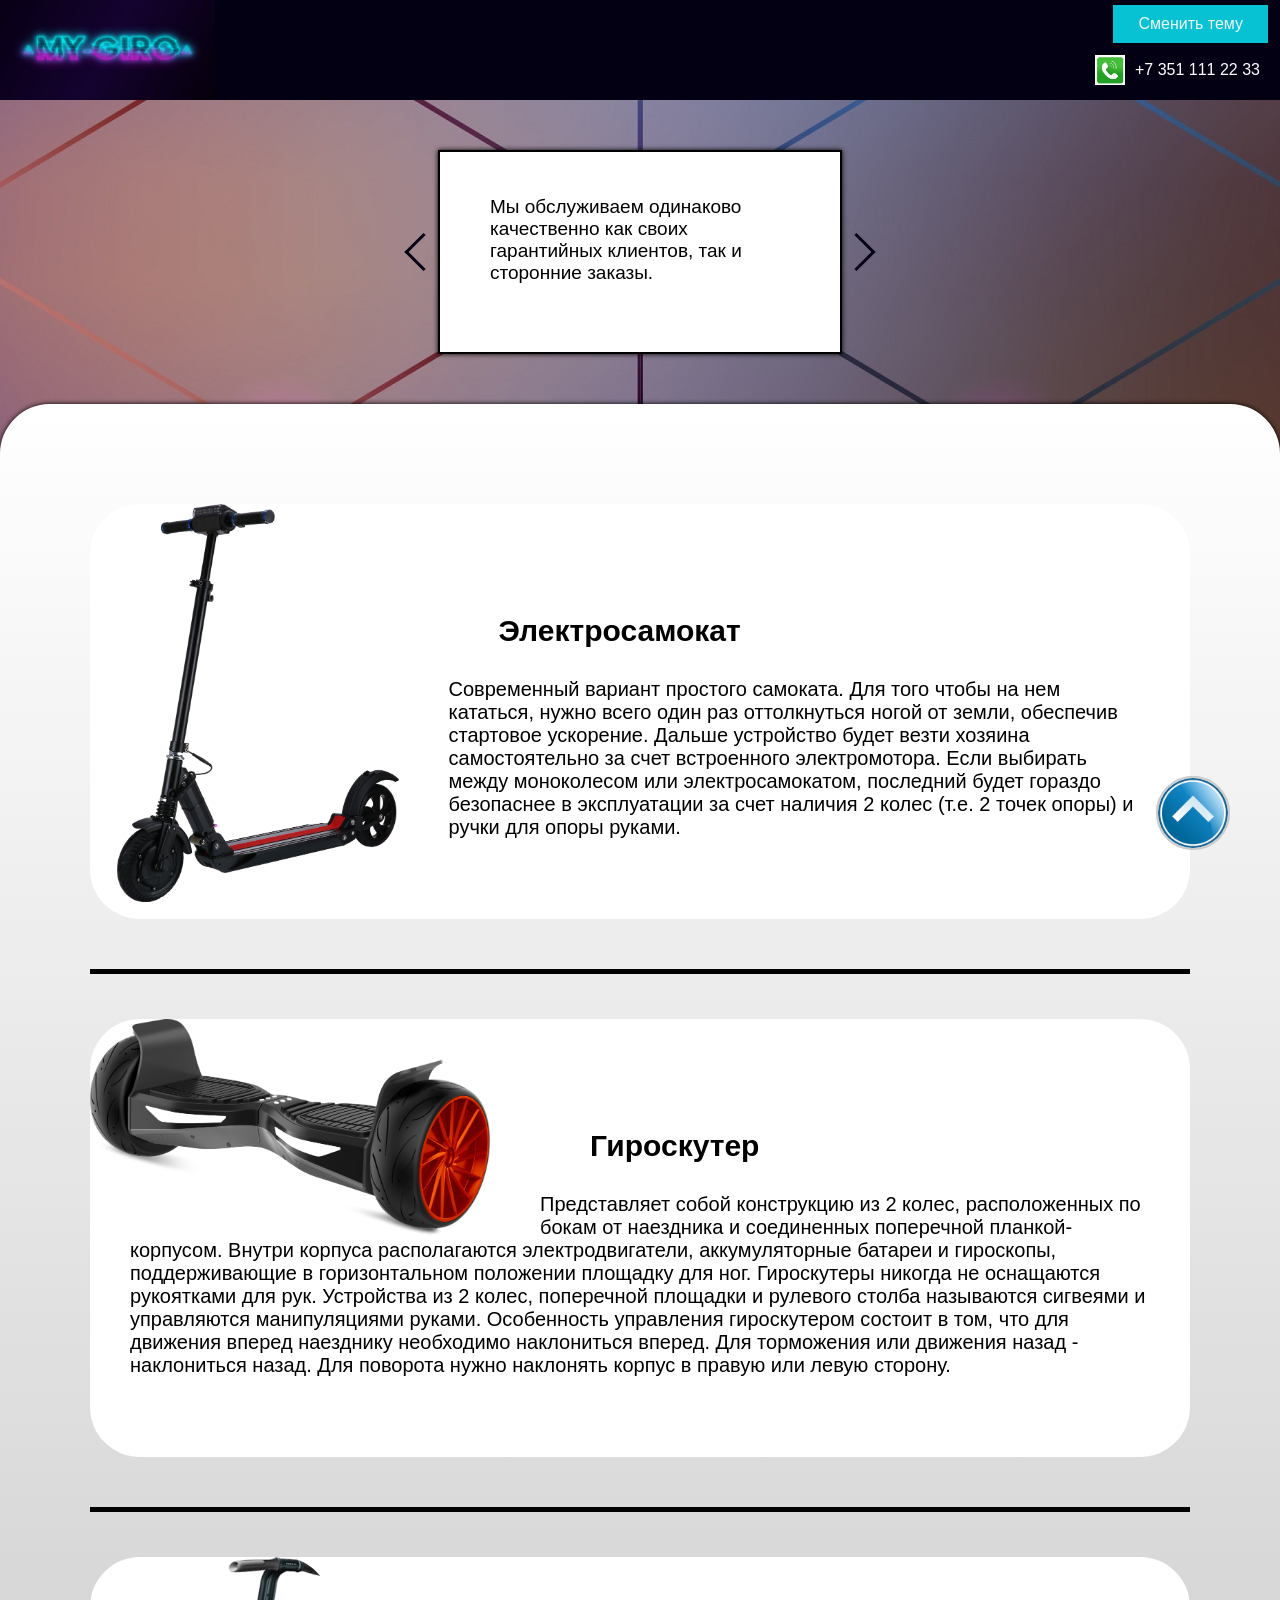
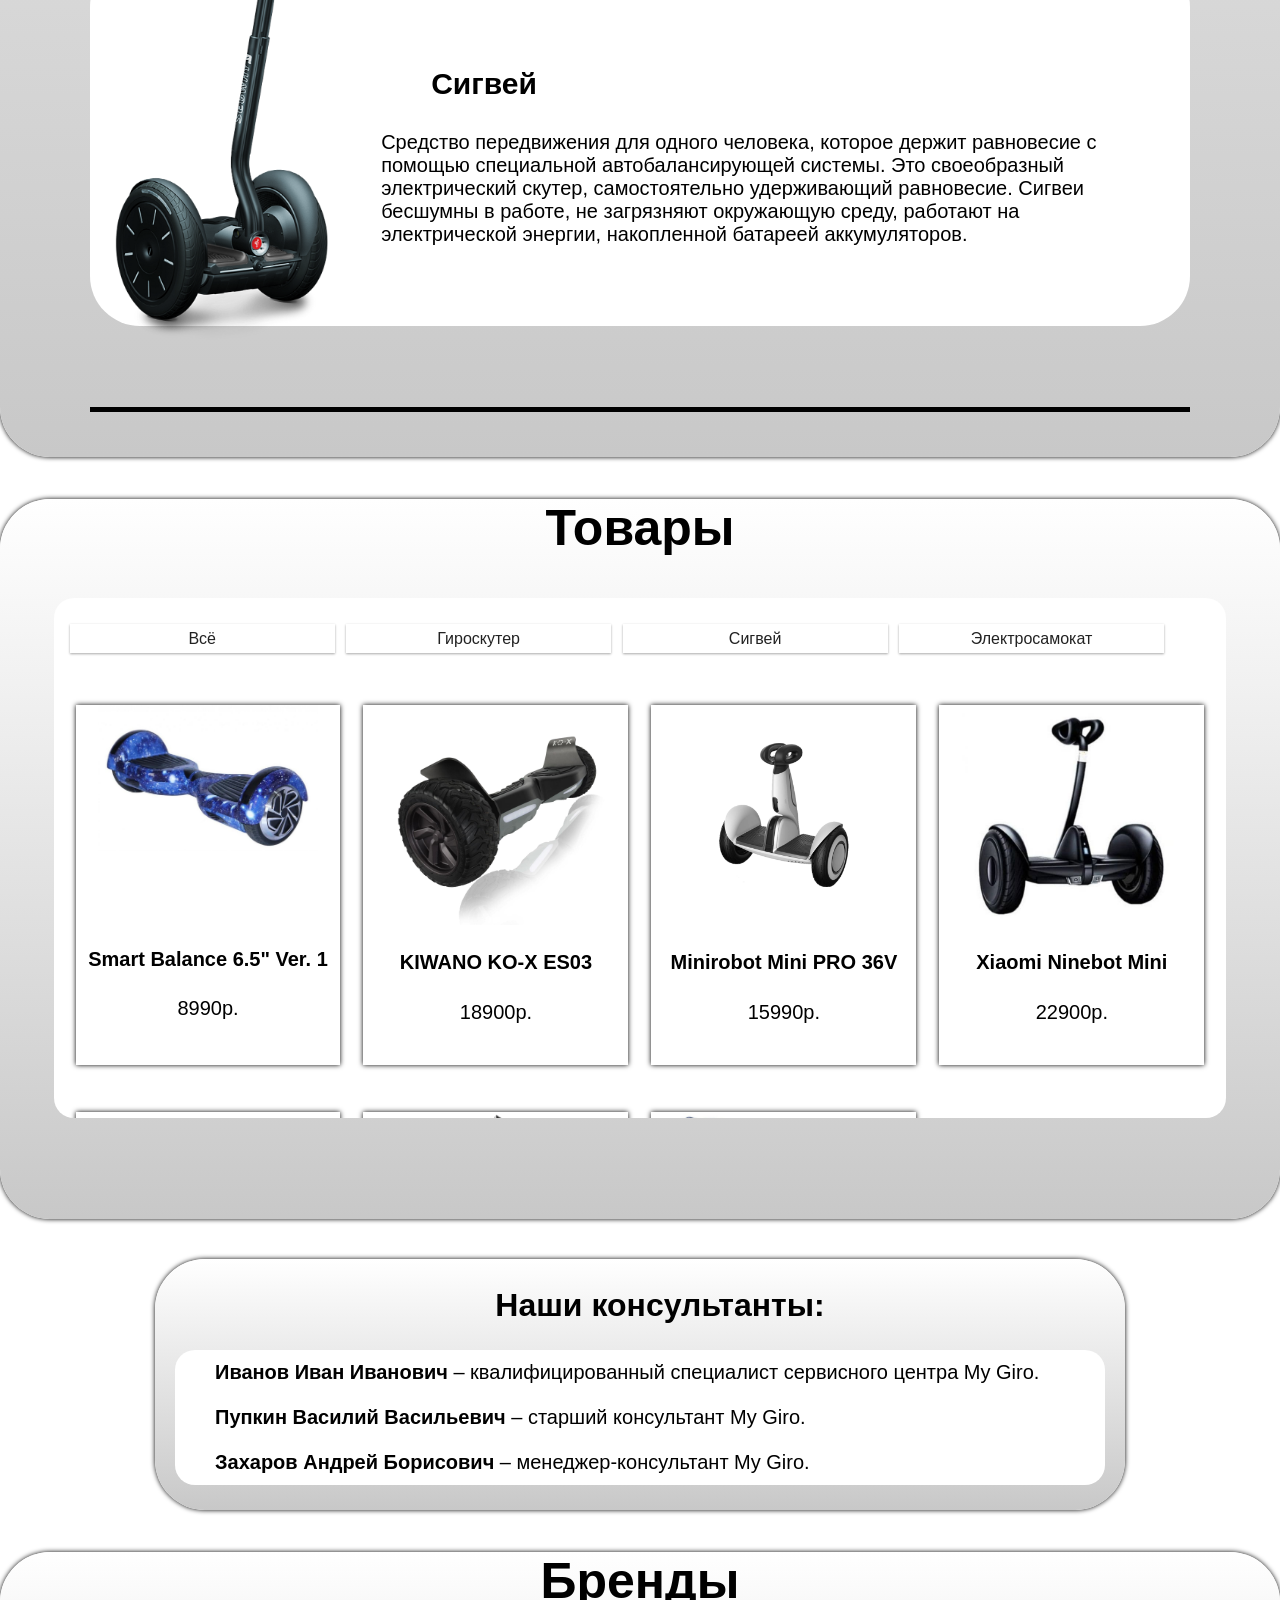
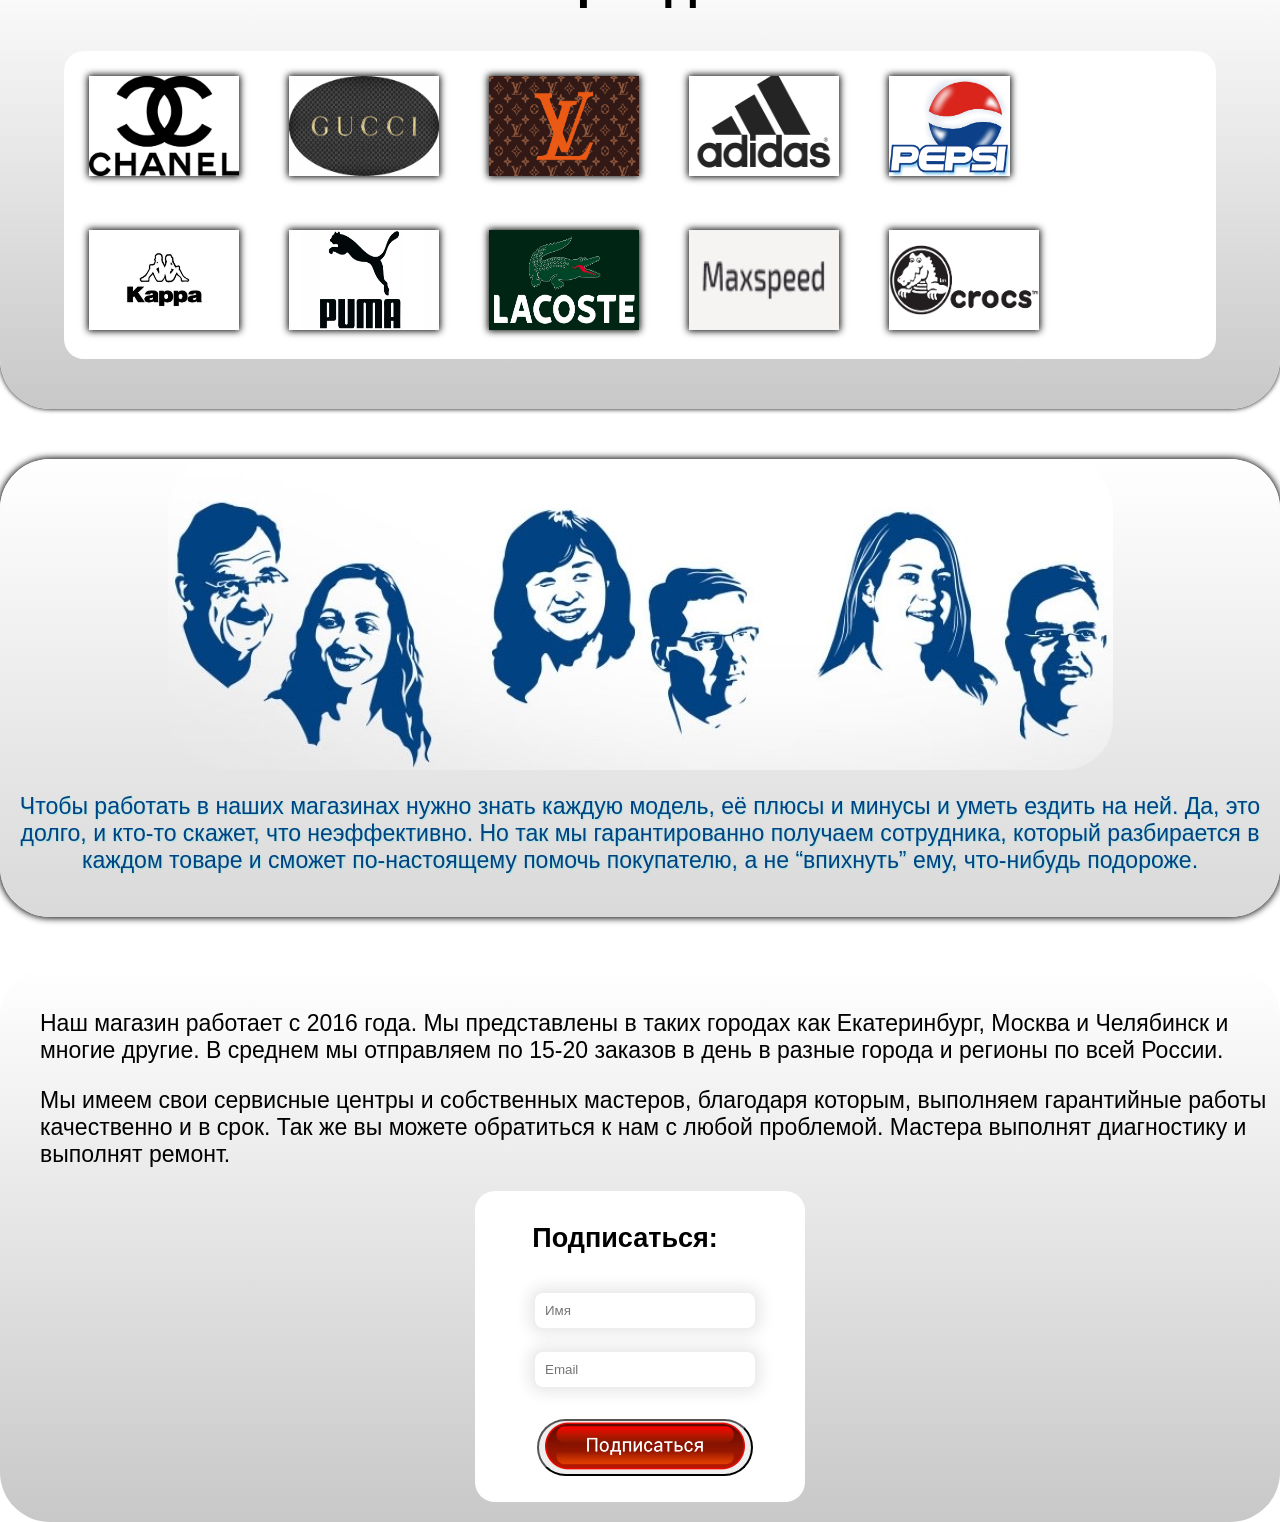
<file: index.html>
<!DOCTYPE html>
<html lang="ru">

<head>
    <meta charset="utf-8" />
    <title>My Giro</title>
    <link rel="stylesheet" href="master.css" id="theme-link" />
    <link rel="icon" href="logo2.ico" type="image/x-icon" />
</head>

<body>
    <header>
        <!-- Логотип -->
        <div class="logo">
            <img src="img/logo.png" alt="" class="logo-img" />
        </div>
        <!-- Кнопка смены темы -->
        <div class="theme-button" id="theme-button">Сменить тему</div>
        <!-- Телефон -->
        <div class="phone">
            <input type="image" src="img/call.jpg" alt="Позвонить" class="call" />
            <a href="#" class="number">+7 351 111 22 33</a>
        </div>
    </header>
    <!-- Кнопка возвращения наверх -->
    <a href="#" title="Вернуться к началу" class="topbutton">
        <img src="img/back.png" alt="" class="topbutton" />
    </a>
    <!-- блок слайдера -->
    <div class="carousel-wrapper">
        <span id="item-1"></span>
        <span id="item-2"></span>
        <span id="item-3"></span>
        <span id="item-4"></span>
        <!-- 1й элемент слайдера -->
        <div class="carousel-item item-1">
            <p class="slider">
                Мы обслуживаем одинаково качественно как своих гарантийных клиентов, так и сторонние заказы.
            </p>
            <a class="arrow arrow-prev" href="#item-4"></a>
            <a class="arrow arrow-next" href="#item-2"></a>
        </div>
        <!-- 2й элемент слайдера -->
        <div class="carousel-item item-2">
            <p class="slider">
                Если деталь сломалась — в нашем центре ее не будут ремонтировать, а сразу заменят на новую.
            </p>
            <a class="arrow arrow-prev" href="#item-1"></a>
            <a class="arrow arrow-next" href="#item-3"></a>
        </div>
        <!-- 3й элемент слайдера -->
        <div class="carousel-item item-3">
            <p class="slider">
                Мы работаем с крупной сетью сервисных центров, ее филиалы находятся в 70 городах России.
            </p>
            <a class="arrow arrow-prev" href="#item-2"></a>
            <a class="arrow arrow-next" href="#item-4"></a>
        </div>
        <!-- 4й элемент слайдера -->
        <div class="carousel-item item-4">
            <p class="slider">Гарантия действует в течении 3 лет!</p>
            <a class="arrow arrow-prev" href="#item-3"></a>
            <a class="arrow arrow-next" href="#item-1"></a>
        </div>
    </div>
    <!-- Блок, содержащий особенности электросамокатов, гироскутеров и сигвеев -->
    <div class="wrapper">
        <div class="content">
            <div class="container">
                <div class="item">
                    <img src="img/elsam.png" alt="" class="example" />
                    <div class="item-text">
                        <h3 class="title">Электросамокат</h3>
                        <p class="item-p">
                            Cовременный вариант простого самоката. Для того чтобы на нем кататься, нужно всего один раз оттолкнуться ногой от земли, обеспечив стартовое ускорение. Дальше устройство будет везти хозяина самостоятельно за счет встроенного электромотора. Если выбирать
                            между моноколесом или электросамокатом, последний будет гораздо безопаснее в эксплуатации за счет наличия 2 колес (т.е. 2 точек опоры) и ручки для опоры руками.
                        </p>
                    </div>
                </div>
                <div class="item">
                    <img src="img/gyro.png" alt="" class="example" />
                    <div class="item-text">
                        <h3 class="title">Гироскутер</h3>
                        <p class="item-p">
                            Представляет собой конструкцию из 2 колес, расположенных по бокам от наездника и соединенных поперечной планкой-корпусом. Внутри корпуса располагаются электродвигатели, аккумуляторные батареи и гироскопы, поддерживающие в горизонтальном положении площадку
                            для ног. Гироскутеры никогда не оснащаются рукоятками для рук. Устройства из 2 колес, поперечной площадки и рулевого столба называются сигвеями и управляются манипуляциями руками. Особенность управления гироскутером состоит
                            в том, что для движения вперед наезднику необходимо наклониться вперед. Для торможения или движения назад - наклониться назад. Для поворота нужно наклонять корпус в правую или левую сторону.
                        </p>
                    </div>
                </div>
                <div class="item">
                    <img src="img/seegway.png" alt="" class="example" />
                    <div class="item-text">
                        <h3 class="title">Сигвей</h3>
                        <p class="item-p">
                            Средство передвижения для одного человека, которое держит равновесие с помощью специальной автобалансирующей системы. Это своеобразный электрический скутер, самостоятельно удерживающий равновесие. Сигвеи бесшумны в работе, не загрязняют окружающую среду,
                            работают на электрической энергии, накопленной батареей аккумуляторов.
                        </p>
                    </div>
                </div>
            </div>
        </div>
    </div>
    <!-- Блок со списком товаров и фильтром -->
    <div class="products">
        <h2>Товары</h2>
        <div class="products-items">
            <!-- Фильтр -->
            <input type="radio" id="all" name="product" class="product" />
            <label for="all">Всё</label>
            <input type="radio" id="gyro" name="product" class="product" />
            <label for="gyro">Гироскутер</label>
            <input type="radio" id="seegway" name="product" class="product" />
            <label for="seegway">Сигвей</label>
            <input type="radio" id="elsam" name="product" class="product" />
            <label for="elsam">Электросамокат</label>
            <!-- Список товаров -->
            <div class="tile gyro">
                <div class="item-product">
                    <div class="product-img">
                        <img src="img/tov1.jpg" alt="" class="img-product" />
                    </div>
                    <div class="name-price1">
                        <h4>Smart Balance 6.5" Ver. 1</h4>
                        <div class="price">8990р.</div>
                    </div>
                </div>
            </div>
            <div class="tile gyro">
                <div class="item-product">
                    <div class="product-img">
                        <img src="img/tov2.jpg" alt="" class="img-product" />
                    </div>
                    <div class="name-price">
                        <h4>KIWANO KO-X ES03</h4>
                        <div class="price">18900р.</div>
                    </div>
                </div>
            </div>
            <div class="tile seegway">
                <div class="item-product">
                    <div class="product-img">
                        <img src="img/tov3.png" alt="" class="img-product" />
                    </div>
                    <div class="name-price">
                        <h4>Minirobot Mini PRO 36V</h4>
                        <div class="price">15990р.</div>
                    </div>
                </div>
            </div>
            <div class="tile seegway">
                <div class="item-product">
                    <div class="product-img">
                        <img src="img/tov4.jpg" alt="" class="img-product" />
                    </div>
                    <div class="name-price">
                        <h4>Xiaomi Ninebot Mini</h4>
                        <div class="price">22900р.</div>
                    </div>
                </div>
            </div>
            <div class="tile seegway">
                <div class="item-product">
                    <div class="product-img">
                        <img src="img/tov5.png" alt="" class="img-product" />
                    </div>
                    <div class="name-price">
                        <h4>Hili E+</h4>
                        <div class="price">39900.</div>
                    </div>
                </div>
            </div>
            <div class="tile elsam">
                <div class="item-product">
                    <div class="product-img">
                        <img src="img/tov6.png" alt="" class="img-product" />
                    </div>
                    <div class="name-price">
                        <h4>Yamato PES MINI</h4>
                        <div class="price">15900р.</div>
                    </div>
                </div>
            </div>
            <div class="tile elsam">
                <div class="item-product">
                    <div class="product-img">
                        <img src="img/tov7.jpg" alt="" class="img-product" />
                    </div>
                    <div class="name-price">
                        <h4>KUGOO S2 (Jilong)</h4>
                        <div class="price">14900р.</div>
                    </div>
                </div>
            </div>
        </div>
    </div>
    <!-- Блок с информацией о консультантах -->
    <div class="consultation">
        <h2 class="consultation-title">Наши консультанты:</h2>
        <div class="consultation-block">
            <ul class="consultation-ul">
                <li class="consultation-list">
                    <span class="consultation-name">Иванов Иван Иванович</span> – квалифицированный специалист сервисного центра My Giro.
                </li>
                <li class="consultation-list">
                    <span class="consultation-name">Пупкин Василий Васильевич</span> – старший консультант My Giro.
                </li>
                <li class="consultation-list">
                    <span class="consultation-name">Захаров Андрей Борисович</span> – менеджер-консультант My Giro.
                </li>
            </ul>
        </div>
    </div>
    <!-- Блок брендов -->
    <div class="brands">
        <h2 class="brands-title">Бренды</h2>
        <!-- Картинки брендов -->
        <div class="brands-pic">
            <div class="brands-pic-box">
                <img src="brand/br1.jpg" alt="" class="brands-pic-img" />
            </div>
            <div class="brands-pic-box">
                <img src="brand/br2.jpg" alt="" class="brands-pic-img" />
            </div>
            <div class="brands-pic-box">
                <img src="brand/br3.jpg" alt="" class="brands-pic-img" />
            </div>
            <div class="brands-pic-box">
                <img src="brand/br4.jpg" alt="" class="brands-pic-img" />
            </div>
            <div class="brands-pic-box">
                <img src="brand/br5.jpg" alt="" class="brands-pic-img" />
            </div>
            <div class="brands-pic-box">
                <img src="brand/br6.jpg" alt="" class="brands-pic-img" />
            </div>
            <div class="brands-pic-box">
                <img src="brand/br7.jpg" alt="" class="brands-pic-img" />
            </div>
            <div class="brands-pic-box">
                <img src="brand/br8.jpg" alt="" class="brands-pic-img" />
            </div>
            <div class="brands-pic-box">
                <img src="brand/br9.jpg" alt="" class="brands-pic-img" />
            </div>
            <div class="brands-pic-box">
                <img src="brand/br10.jpg" alt="" class="brands-pic-img" />
            </div>
        </div>
    </div>
    <!-- Блок с полезной информацией -->
    <div class="personal">
        <div class="personal-pic">
            <img src="img/personal.jpg" alt="" class="personal-img" />
        </div>
        <div class="personal-text">
            <p class="personal-p">
                Чтобы работать в наших магазинах нужно знать каждую модель, её плюсы и минусы и уметь ездить на ней. Да, это долго, и кто-то скажет, что неэффективно. Но так мы гарантированно получаем сотрудника, который разбирается в каждом товаре и сможет по-настоящему
                помочь покупателю, а не “впихнуть” ему, что-нибудь подороже.
            </p>
        </div>
    </div>
    <!-- Блок с краткой информацией о компании и форма для подписки на email-рассылки -->
    <div class="info">
        <div class="info-inf">
            <!-- Краткая информация -->
            <ul class="info-ul">
                <li class="info-list">
                    <p class="info-p">
                        Наш магазин работает с 2016 года. Мы представлены в таких городах как Екатеринбург, Москва и Челябинск и многие другие. В среднем мы отправляем по 15-20 заказов в день в разные города и регионы по всей России.
                    </p>
                </li>
                <li class="info-list">
                    <p class="info-p">
                        Мы имеем свои сервисные центры и собственных мастеров, благодаря которым, выполняем гарантийные работы качественно и в срок. Так же вы можете обратиться к нам с любой проблемой. Мастера выполнят диагностику и выполнят ремонт.
                    </p>
                </li>
            </ul>
        </div>
        <!-- Форма для подписки -->
        <div class="form-block">
            <h3 class="form-title">Подписаться:</h3>
            <form method="post" class="subscribe">
                <ul>
                    <li class="subscribe">
                        <input type="text" id="name" name="user_name" class="subscribe" placeholder="Имя" />
                    </li>
                    <li class="subscribe">
                        <input type="email" id="mail" name="user_mail" class="subscribe" placeholder="Email" />
                    </li>
                    <li class="subscribe">
                        <button type="submit" class="subscribe">
                <img src="img/subscribe.png" class="subscribe" />
              </button>
                    </li>
                </ul>
            </form>
        </div>
    </div>
    <script src="theme.js"></script>
</body>

</html>
</file>
<file: master.css>
/* Стили для тела */

body {
    margin: 0 auto;
    font-family: "Comic Sans MS", sans-serif;
    background-image: url(img/fone.jpg);
    color: black;
    background-position: center;
    background-attachment: fixed;
}


/* Кнопка по смене темы */

.theme-button {
    position: absolute;
    right: 12px;
    top: 5px;
    display: inline-block;
    padding: 10px 25px;
    cursor: pointer;
    color: #f4f4f4;
    background: rgb(7, 194, 210);
}


/* Кнопка по смене темы при наведении */

.theme-button:hover {
    background: #555;
}


/* Стили для шапки */

header {
    background-color: #040014;
    width: 100%;
    height: 100px;
    padding: 0;
    display: flex;
    justify-content: space-between;
}


/* Стили для логотипа */

.logo-img {
    height: 100px;
    width: 100%;
    margin-right: 15px;
}


/* Стили для блока с номером телефона */

.phone {
    display: flex;
    align-items: center;
    margin-right: 20px;
    margin-top: 40px;
}


/* Картинка к номеру телефона */

.call {
    height: 30px;
    margin: 5px 10px;
}


/* Номер телефона */

.number {
    text-decoration: none;
    color: white;
}


/* Слайдер */

.carousel-wrapper {
    height: 200px;
    position: relative;
    width: 400px;
    margin: 50px auto;
    border: solid 2px;
    box-shadow: 0 0 5px;
    background-color: white;
}

.carousel-item {
    position: absolute;
    top: 0;
    bottom: 0;
    left: 0;
    right: 0;
    padding: 25px 50px;
    opacity: 0;
    transition: all 0.5s ease-in-out;
    margin: auto;
}


/* Слайд */

.arrow {
    border: solid #040014;
    border-width: 0 3px 3px 0;
    display: inline-block;
    padding: 12px;
}


/* Предыдущий слайд */

.arrow-prev {
    left: -30px;
    position: absolute;
    top: 50%;
    transform: translateY(-50%) rotate(135deg);
}


/* Следующий слайд */

.arrow-next {
    right: -30px;
    position: absolute;
    top: 50%;
    transform: translateY(-50%) rotate(-45deg);
}

[id^="item"] {
    display: none;
}

.item-1 {
    z-index: 2;
    opacity: 1;
}

*:target~.item-1 {
    opacity: 0;
}

#item-1:target~.item-1 {
    opacity: 1;
}

#item-2:target~.item-2,
#item-3:target~.item-3,
#item-4:target~.item-4 {
    z-index: 4;
    opacity: 1;
}

.slider {
    font-size: 19px;
}

.article {
    display: flex;
    flex-direction: column;
    flex-basis: auto;
    /* Устанавливает начальный размер элемента в зависимости от его содержимого */
}

.article-body {
    display: flex;
    flex: 1;
    flex-direction: column;
}

.article-content {
    flex: 1;
    /* Содержимое заполняет все оставшееся место, тем самым прижимая информационную панель к нижней части */
}


/* Блок с особенностями гироскутеров, электросамокатов и сигвеев */

.wrapper {
    width: auto;
    margin: 0 auto;
    display: flex;
}

.content {
    max-width: 1300px;
    min-width: 100px;
    padding: 20px;
    background-color: white;
    margin: 0 auto;
    background: linear-gradient(180deg, white, rgb(200, 200, 200));
    border-radius: 50px;
    box-shadow: 0 0 5px;
}

.container {
    display: flex;
    flex-direction: column;
    margin: 30px 70px;
}


/* Блок с примерами продуктов */

.item {
    max-width: 1300px;
    min-width: none;
    box-shadow: 0 5px;
    padding: 50px 0;
}


/* Стили для картинок примеров */

.example {
    display: flex;
    float: left;
    width: auto;
    max-height: 400px;
    max-width: 400px;
    margin-right: 50px;
    border-radius: 50px;
}


/* Текст примеров */

.item-text {
    align-items: center;
    width: 100%;
    background-color: white;
    padding: 80px 0;
    border-radius: 50px;
}


/* Оформление заголовков статей */

h3.title {
    display: flex;
    font-size: 30px;
    padding-left: 50px;
}


/* Оформление текста статей */

p.item-p {
    font-size: 20px;
    margin: 0 40px;
}


/* Оформление заголовка раздела с товарами */

h2 {
    text-align: center;
    font-size: 50px;
}


/* Блок с товарами */

.products {
    background: linear-gradient(180deg, white, rgb(200, 200, 200));
    padding-bottom: 1px;
    border-radius: 50px;
    box-shadow: 0 0 5px;
}


/* Список товаров */

.products-items {
    width: 90%;
    margin: 0 auto;
    overflow: auto scroll;
    height: 500px;
    margin-bottom: 100px;
    background-color: white;
    padding: 20px 10px 0 10px;
    border-radius: 20px;
}


/* Оформление фильтра */

label {
    width: 22%;
    text-align: center;
    background: #ffffff;
    box-shadow: 0 1px 3px rgba(0, 0, 0, 0.12), 0 1px 2px rgba(0, 0, 0, 0.24);
    color: #222222;
    padding: 0.5%;
    margin: 0.5%;
    cursor: pointer;
    float: left;
}


/* Удаление маркера списков */

.product {
    display: none;
}


/* Кнопки фильтров */

input[type="radio"][id="all"]:checked+label {
    background-color: gainsboro;
}

input[type="radio"][id="elsam"]:checked+label {
    background-color: gainsboro;
}

input[type="radio"][id="elsam"]:checked~.seegway,
input[type="radio"][id="elsam"]:checked~.gyro {
    width: 0;
    height: 0;
    padding: 0;
    margin: 0;
    opacity: 0;
}

input[type="radio"][id="gyro"]:checked+label {
    background-color: gainsboro;
}

input[type="radio"][id="gyro"]:checked~.seegway,
input[type="radio"][id="gyro"]:checked~.elsam {
    width: 0;
    height: 0;
    padding: 0;
    margin: 0;
    opacity: 0;
}

input[type="radio"][id="seegway"]:checked+label {
    background-color: gainsboro;
}

input[type="radio"][id="seegway"]:checked~.gyro,
input[type="radio"][id="seegway"]:checked~.elsam {
    width: 0;
    height: 0;
    padding: 0;
    margin: 0;
    opacity: 0;
}


/* оформление плиток */

.tile {
    width: 23%;
    height: 350px;
    float: left;
    transition: all 1s;
    margin: 0.5%;
    padding: 0.5%;
    margin-top: 40px;
}


/* Товар */

.item-product {
    max-width: 280;
    height: 360px;
    box-shadow: 0 0 5px;
}


/* Оформление картинок в плитках */

.img-product {
    display: flex;
    max-width: 220px;
    height: auto;
    margin: 0 auto;
}


/* Картинки товаров */

.product-img {
    overflow: hidden;
}


/* Увеличение плиток при наведении */

.tile:hover {
    transform: scale(1.05);
}


/* Оформление названия и цены товара */

.name-price {
    margin: 0;
    font-size: 20px;
    text-align: center;
    background-color: rgba(255, 255, 255, 0);
}

.name-price1 {
    margin: 0;
    padding-top: 70px;
    font-size: 20px;
    text-align: center;
    background-color: rgba(255, 255, 255, 0);
}


/* Размер названий товаров */

h4 {
    font-size: 20px;
}


/* Блок с информацией он кунсультантах */

.consultation {
    background: linear-gradient(180deg, white, rgb(200, 200, 200));
    height: 250px;
    margin: 0 auto;
    border-radius: 50px;
    box-shadow: 0 0 5px;
    width: 930px;
    margin-top: 40px;
    padding-top: 1px;
    padding-left: 20px;
    padding-right: 20px;
}


/* Оформление заголовка блока с информацией о консультантах */

h2.consultation-title {
    font-size: 32px;
    margin-left: 40px;
}


/* Список консультантов */

.consultation-ul {
    background-color: rgb(255, 255, 255);
    width: 890px;
    border-radius: 20px;
}

li.consultation-list {
    font-size: 20px;
    line-height: 45px;
    list-style-type: none;
}


/* Оформление имен консультантов */

.consultation-name {
    font-weight: 600;
}


/* Блок с брендами */

.brands {
    height: auto;
    width: auto;
    border-radius: 50px;
    box-shadow: 0 0 5px;
    background: linear-gradient(180deg, white, rgb(200, 200, 200));
    padding-bottom: 50px;
    margin-bottom: 50px;
}


/* Список брендов */

.brands-pic {
    display: flex;
    flex-flow: row wrap;
    background-color: rgba(255, 255, 255, 1);
    width: 90%;
    margin: 0 auto;
    border-radius: 20px;
}


/* Увеличение картинок брендов при наведении */

.brands-pic-img:hover {
    transform: scale(1.05);
}


/* Оформление картинок с брендами */

.brands-pic-img {
    max-width: 150px;
    height: 100px;
    margin: 20px;
    box-shadow: 0 0 7px 1px;
}

.brands-pic-box {
    margin: 5px;
}


/* Блок с полезной информацией */

.personal {
    box-shadow: 0 0 7px 1px;
    background: linear-gradient(180deg, white, rgb(217, 217, 217));
    border-radius: 50px;
    padding-bottom: 20px;
    margin-bottom: 50px;
}


/* Оформление картинки в блоке с полезной информацией */

.personal-img {
    border-radius: 50px;
    margin: 0 auto;
    display: block;
}


/* Оформление текста с полезной информацией */

p.personal-p {
    font-size: 23px;
    color: rgb(1, 66, 130);
    text-align: center;
    text-shadow: 1px 1px 1px rgba(101, 235, 226, 0.5);
}


/* Блок с краткой информацией о компании */

.info {
    padding: 20px 0;
    background: linear-gradient(180deg, white, rgb(200, 200, 200));
    border-radius: 50px;
}


/* Список с информацией */

li.info-list {
    list-style-type: none;
}


/* Текст информации */

.info-p {
    font-size: 23px;
}


/* Удаление маркера слева у списка*/

li.subscribe {
    list-style-type: none;
}


/* Оформление полей формы для подписки */

input.subscribe {
    width: 200px;
    padding: 10px;
    margin: 10px 0;
    border: 2px solid #eee;
    box-shadow: 0 0 15px 4px rgba(0, 0, 0, 0.09);
    border-radius: 10px;
}


/* Блок с формой */

.form-block {
    width: 300px;
    text-align: center;
    margin: 0 auto;
    padding: 5px 30px 10px 0;
    background-color: white;
    border-radius: 20px;
}


/* Заголовок для подписки */

h3.form-title {
    font-size: 27px;
    text-align: center;
}


/* Оформление кнопки подписки */

button.subscribe {
    border-radius: 50px;
    margin-top: 20px;
}


/* Картинка для кнопки */

img.subscribe {
    width: 200px;
    height: auto;
}


/* Оформление кнопки наверх */

.topbutton {
    width: 70px;
    height: 70px;
    border: 2px solid #ccc;
    background: #f7f7f7;
    position: fixed;
    bottom: 50px;
    right: 50px;
    cursor: pointer;
    border-radius: 50px;
}
</file>
